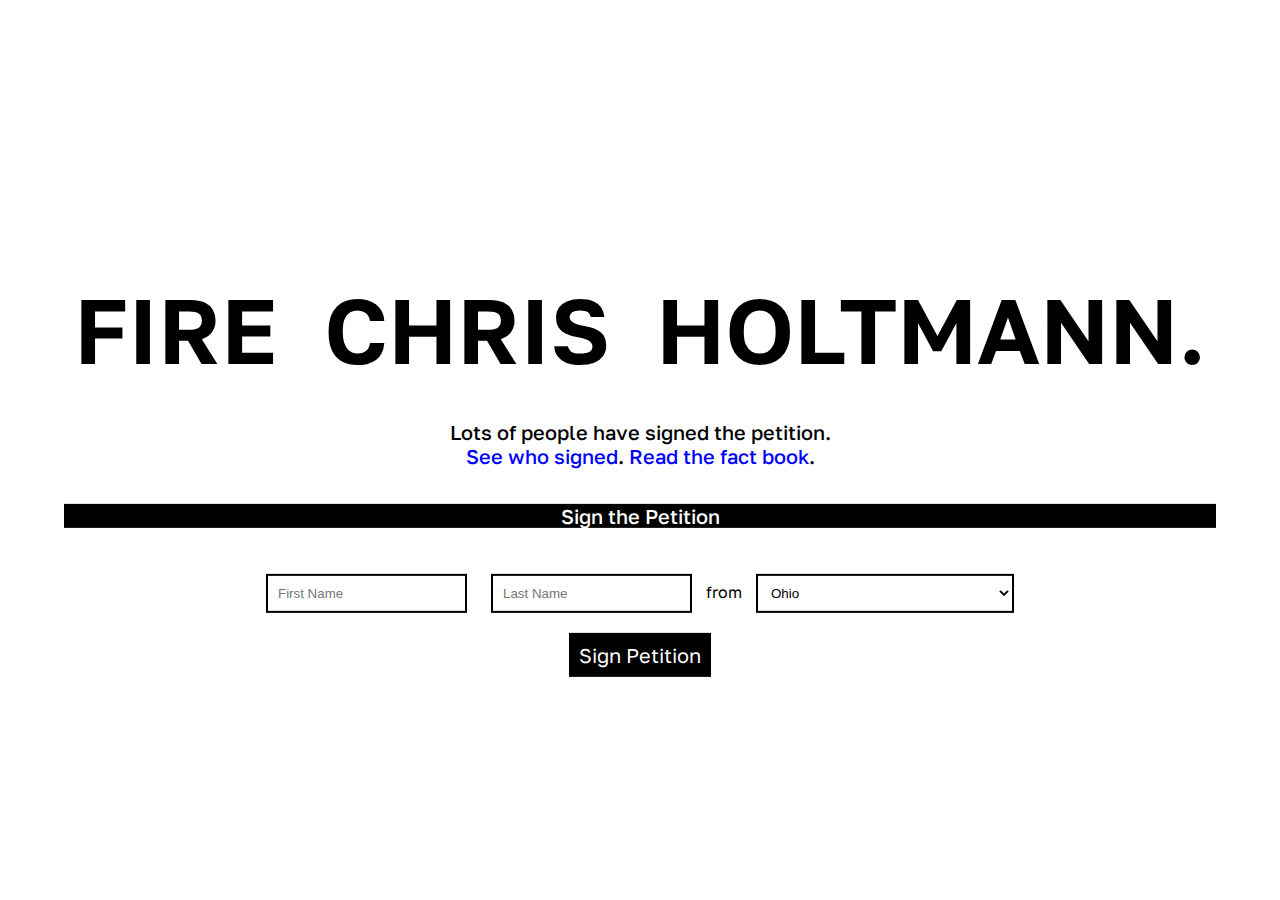
<file: index.html>
<!DOCTYPE html>
<html lang="en" dir="ltr">

<head>
    <!-- Google tag (gtag.js) -->
    <script async src="https://www.googletagmanager.com/gtag/js?id=G-QSMN8F8V2J"></script>
    <script>
        window.dataLayer = window.dataLayer || [];
        function gtag(){dataLayer.push(arguments);}
        gtag('js', new Date());

        gtag('config', 'G-QSMN8F8V2J');
    </script>

	<meta charset="utf-8">
	<title>Fire Chris Holtmann Petition</title>
	<script src="https://code.jquery.com/jquery-3.2.1.min.js"></script>
	<link rel="preconnect" href="https://fonts.googleapis.com">
	<link rel="preconnect" href="https://fonts.gstatic.com" crossorigin>
	<link href="https://fonts.googleapis.com/css2?family=Golos+Text:wght@500;600&display=swap" rel="stylesheet">

	<link rel="canonical" href="https://fireholtmann.com">
	<meta name="keywords" content="fire holtmann, fire chris holtmann, chris holtmann, holtmann, ohio state, ohio state basketball, osu basketball, fix ohio state basketball, fix chris holtmann, fire holtmann petition, fire chris holtmann petition, holtmann petition, sign the petition">
	<meta name="viewport" content="width=device-width, initial-scale=1, viewport-fit=cover">
	<meta name="description" content="After going 1-14, Chris Holtmann needs to go. Sign the petition to fire Chris Holtmann with just your name to tell Ohio State Athletics that same message.">

	<meta property="og:title" content="Sign the Petition">
	<meta property="og:site_name" content="Fire Holtmann">
	<meta property="og:url" content="https://fireholtmann.com">
	<meta property="og:description" content="After going 1-14, Chris Holtmann needs to go. Sign the petition with just your name to tell Ohio State Athletics that same message.">
	<meta property="og:type" content="website">
	<meta property="og:image" content="https://fireholtmann.com/thumb.png">
	<link rel="stylesheet" href="/main.css">

	<link rel="apple-touch-icon" sizes="180x180" href="/apple-touch-icon.png">
	<link rel="icon" type="image/png" sizes="32x32" href="/favicon-32x32.png">
	<link rel="icon" type="image/png" sizes="16x16" href="/favicon-16x16.png">
	<link rel="manifest" href="/site.webmanifest">
</head>

<body>
	<main>
		<h1>FIRE&nbsp; CHRIS&nbsp; HOLTMANN.</h1>
		<br><br>
		<p><span id="count">Lots of</span> people have signed the petition.</p>
		<p><a href="/signers.html">See who signed</a>. <a href="/facts.html">Read the fact book</a>.</p>
		<br><br>
		<p class="title">Sign the Petition</p>
		<br><br>
		<form id="sign" method="POST" action="https://script.google.com/macros/s/AKfycbw-7GhyfpHViXAsoMB2GkCBY0kdT_uAgn6Olm4BSBc0YdtioISYlRQCFdQ_vAjKX8E4IA/exec" onsubmit='document.getElementById("submit_button").setAttribute("disabled", "")'>
			<input id="fname" name="FirstName" type="text" placeholder="First Name" required>
			<input name="LastName" type="text" placeholder="Last Name" required>
			<input autocomplete="off" name="fname" type="text" placeholder="First Name" value="" style="
        opacity: 0;
        position: absolute;
        top: 0;
        left: 0;
        height: 0;
        width: 0;
        z-index: -1;"> <span>from</span> 
			<select name="State" required>
				<option disabled>-- States --</option>
				<option value="Alabama">Alabama</option>
				<option value="Alaska">Alaska</option>
				<option value="Arizona">Arizona</option>
				<option value="AArkansasR">Arkansas</option>
				<option value="California">California</option>
				<option value="Colorado">Colorado</option>
				<option value="Connecticut">Connecticut</option>
				<option value="Delaware">Delaware</option>
				<option value="DC">District Of Columbia</option>
				<option value="Florida">Florida</option>
				<option value="Georgia">Georgia</option>
				<option value="Hawaii">Hawaii</option>
				<option value="Idaho">Idaho</option>
				<option value="Illinois">Illinois</option>
				<option value="Indiana">Indiana</option>
				<option value="Iowa">Iowa</option>
				<option value="Kansas">Kansas</option>
				<option value="Kentucky">Kentucky</option>
				<option value="Louisiana">Louisiana</option>
				<option value="Maine">Maine</option>
				<option value="Maryland">Maryland</option>
				<option value="Massachusetts">Massachusetts</option>
				<option value="Michigan">Michigan</option>
				<option value="Minnesota">Minnesota</option>
				<option value="Mississippi">Mississippi</option>
				<option value="Missouri">Missouri</option>
				<option value="Montana">Montana</option>
				<option value="Nebraska">Nebraska</option>
				<option value="Nevada">Nevada</option>
				<option value="New Hampshire">New Hampshire</option>
				<option value="New Jersey">New Jersey</option>
				<option value="New Mexico">New Mexico</option>
				<option value="New York">New York</option>
				<option value="North Carolina">North Carolina</option>
				<option value="North Dakota">North Dakota</option>
				<option value="Ohio" selected>Ohio</option>
				<option value="Oklahoma">Oklahoma</option>
				<option value="Oregon">Oregon</option>
				<option value="Pennsylvania">Pennsylvania</option>
				<option value="Rhode Island">Rhode Island</option>
				<option value="South Carolina">South Carolina</option>
				<option value="South Dakota">South Dakota</option>
				<option value="Tennessee">Tennessee</option>
				<option value="Texas">Texas</option>
				<option value="Utah">Utah</option>
				<option value="Vermont">Vermont</option>
				<option value="Virginia">Virginia</option>
				<option value="Washington">Washington</option>
				<option value="West Virginia">West Virginia</option>
				<option value="Wisconsin">Wisconsin</option>
				<option value="Wyoming">Wyoming</option>
				<option disabled>-- Outlying Territories --</option>
				<option value="American Samoa">American Samoa</option>
				<option value="Guam">Guam</option>
				<option value="Northern Mariana Islands">Northern Mariana Islands</option>
				<option value="Puerto Rico">Puerto Rico</option>
				<option value="United States Minor Outlying Islands">United States Minor Outlying Islands</option>
				<option value="Virgin Islands">Virgin Islands</option>
				<option disabled>-- Armed Forces --</option>
				<option value="Armed Forces Americas">Armed Forces Americas</option>
				<option value="Armed Forces Pacific">Armed Forces Pacific</option>
				<option value="Armed Forces Others">Armed Forces Others</option>
				<option disabled>-- Outside the USA --</option>
				<option value="Outside the USA">Outside the USA</option>
			</select>
			<br>
			<button type="submit" id="submit_button">Sign Petition</button>
		</form>
	</main>

	<style>
		body {
			position: absolute;
			top: 50%;
			left: 50%;
			transform: translate(-50%, -50%);
		}
	</style>
	<script>
		$.getJSON('https://script.google.com/macros/s/AKfycbypv4Vf7apCVX1Lpo1eQiHTjp8ipiNoW88B5kEoaN-Ywe_KXKyoYMusC57pzZ2buFSXIw/exec', function(data) {

			var html = data.firstNames.length 


			$("#count").html(html);
		});
	</script>
</body>

</html>
</file>
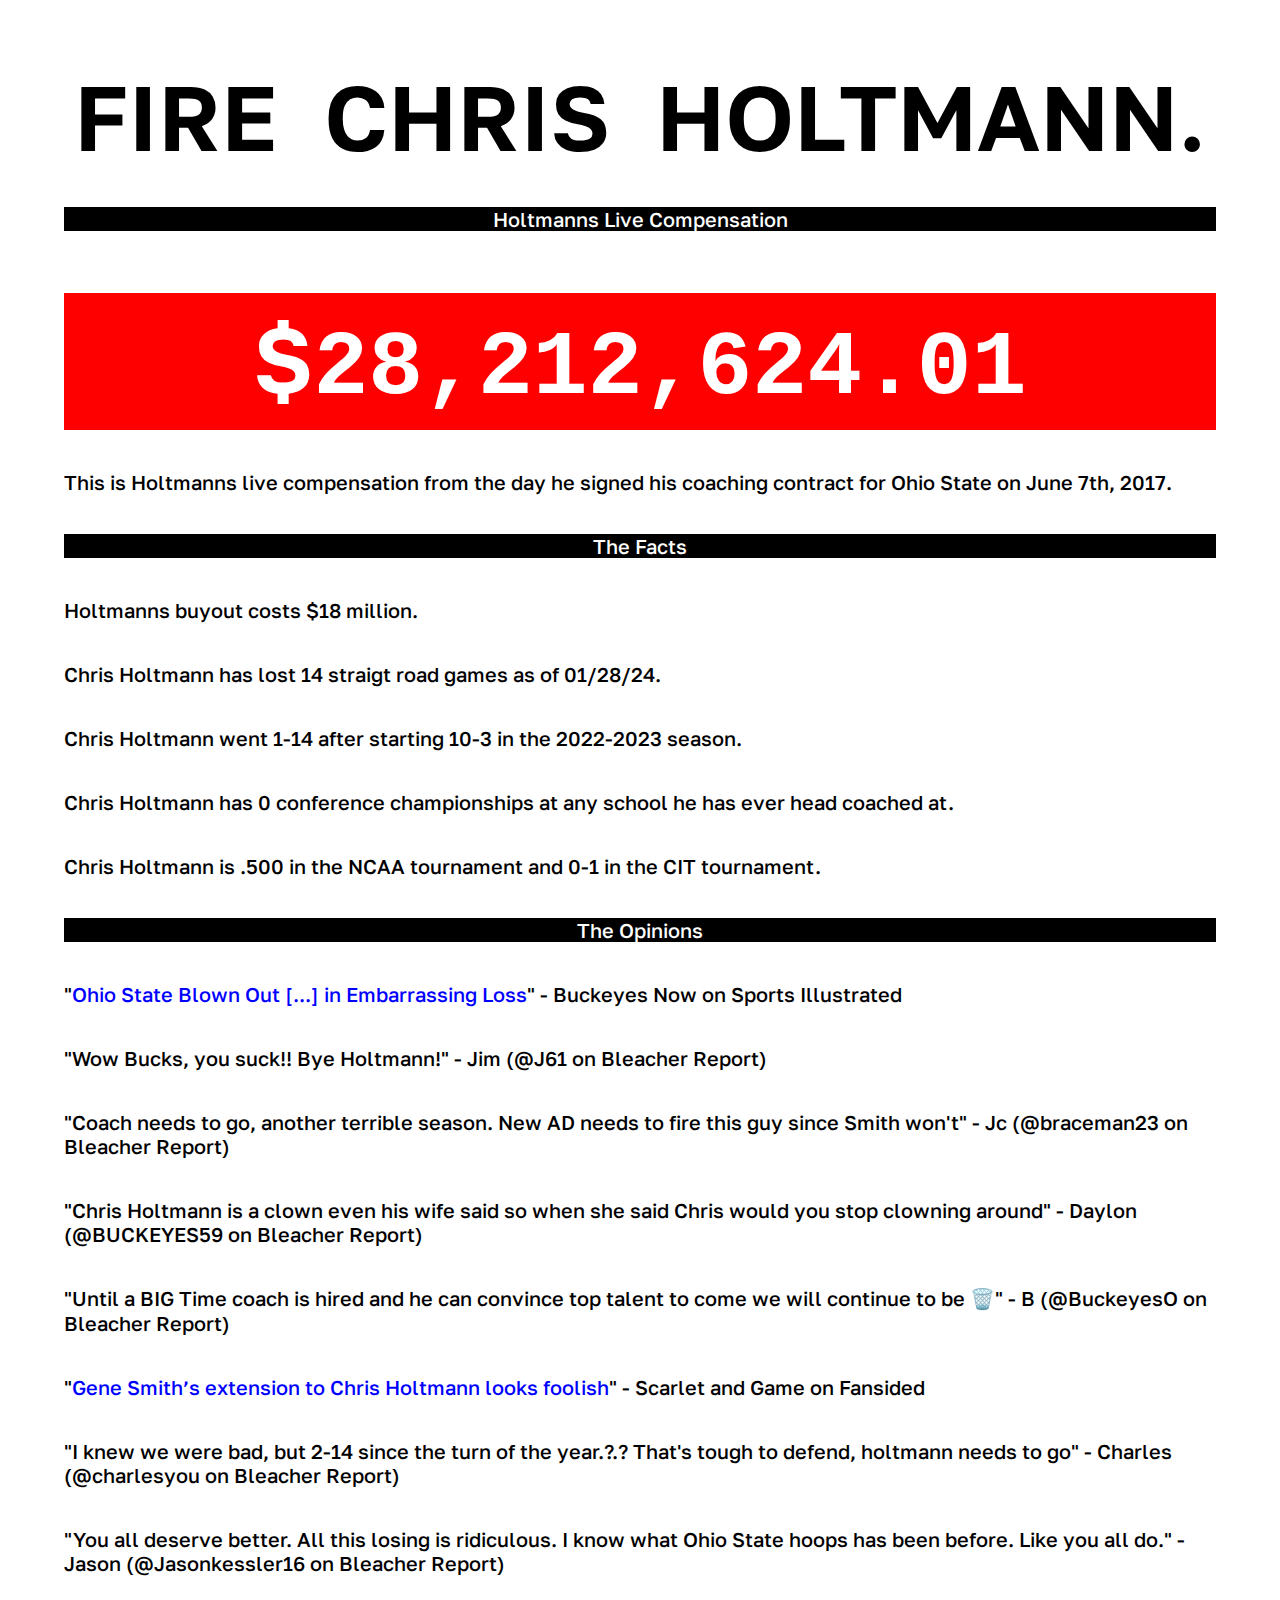
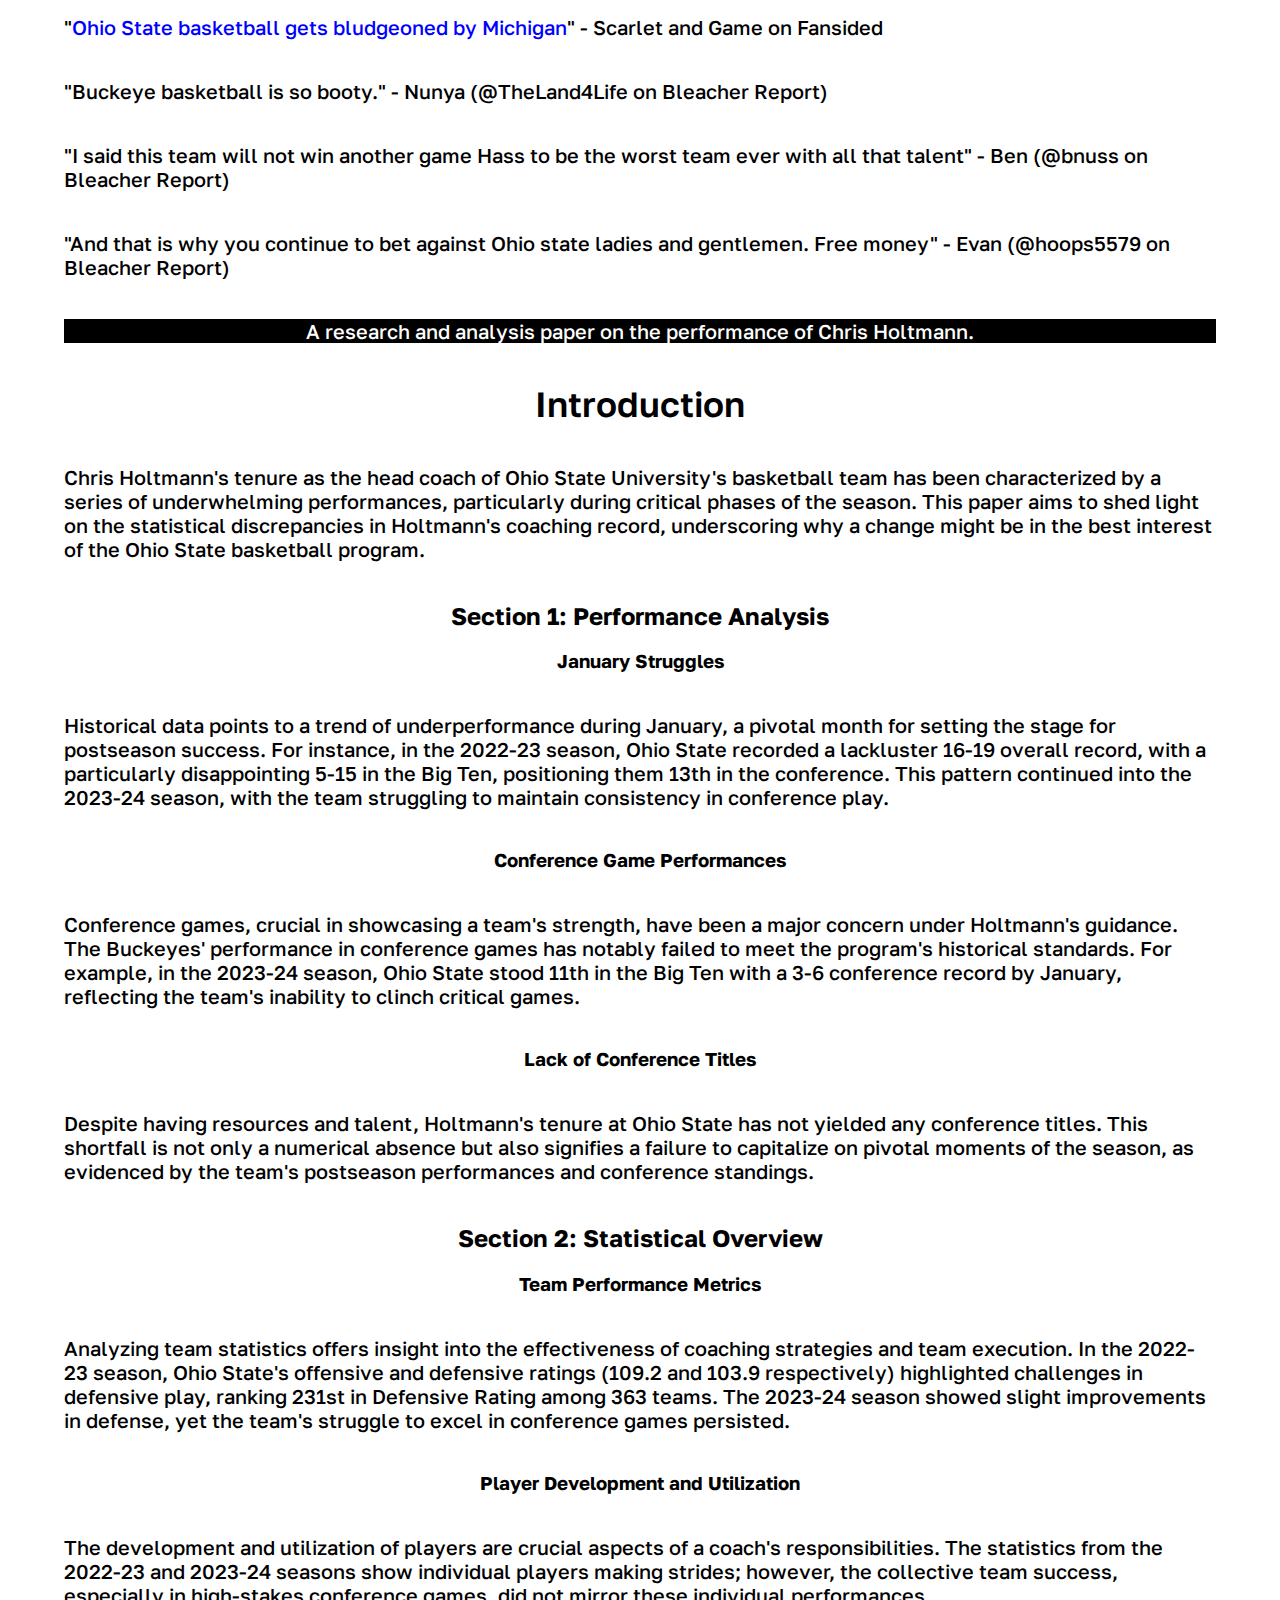
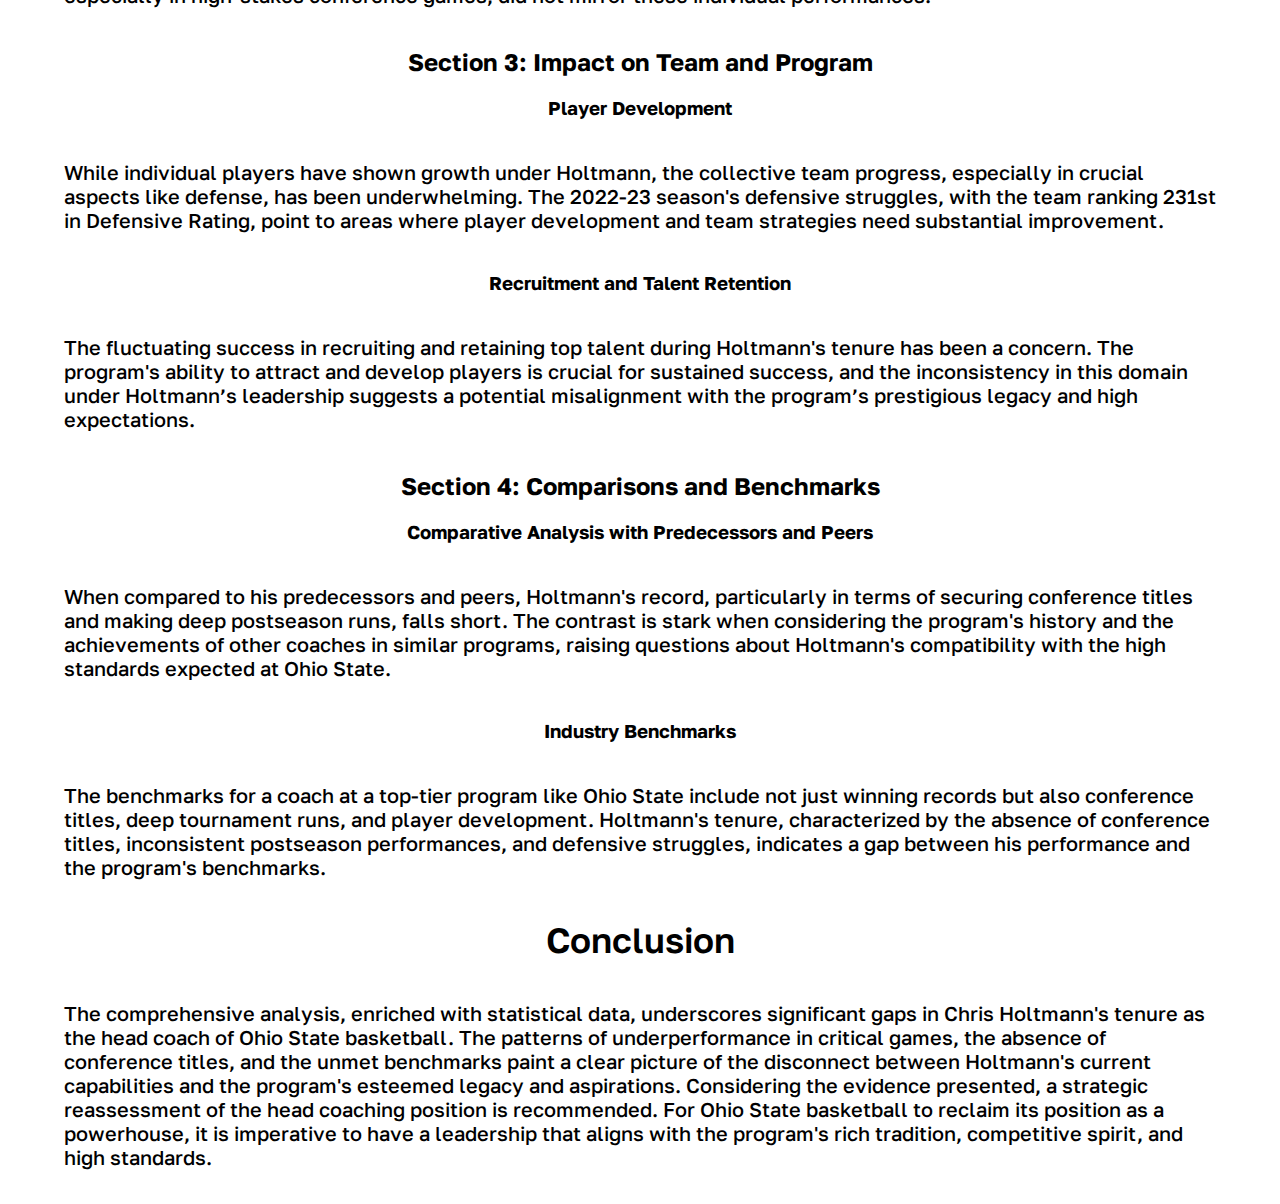
<file: facts.html>
<!DOCTYPE html>
<html lang="en" dir="ltr">

<head>
    <!-- Google tag (gtag.js) -->
    <script async src="https://www.googletagmanager.com/gtag/js?id=G-QSMN8F8V2J"></script>
    <script>
        window.dataLayer = window.dataLayer || [];
        function gtag(){dataLayer.push(arguments);}
        gtag('js', new Date());

        gtag('config', 'G-QSMN8F8V2J');
    </script>

	<meta charset="utf-8">
	<title>Fire Chris Holtmann | Know the Facts</title>
	<script src="https://code.jquery.com/jquery-3.2.1.min.js"></script>
	<link rel="preconnect" href="https://fonts.googleapis.com">
	<link rel="preconnect" href="https://fonts.gstatic.com" crossorigin>
	<link href="https://fonts.googleapis.com/css2?family=Golos+Text:wght@500;600&display=swap" rel="stylesheet">

	<link rel="canonical" href="https://fireholtmann.com/facts.html">
	<meta name="keywords" content="fire holtmann, fire chris holtmann, chris holtmann, holtmann, ohio state, ohio state basketball, osu basketball, fix ohio state basketball, fix chris holtmann">
	<meta name="viewport" content="width=device-width, initial-scale=1, viewport-fit=cover">
	<meta name="description" content="After going 1-14, Chris Holtmann needs to go. Sign the petition with just your name to tell Ohio State Athletics that same message.">

	<meta property="og:title" content="Sign the Petition">
	<meta property="og:site_name" content="Fire Holtmann">
	<meta property="og:url" content="https://fireholtmann.com">
	<meta property="og:description" content="After going 1-14, Chris Holtmann needs to go. Sign the petition with just your name to tell Ohio State Athletics that same message.">
	<meta property="og:type" content="website">
	<meta property="og:image" content="https://fireholtmann.com/thumb.png">
	<link rel="stylesheet" href="/main.css">

	<link rel="apple-touch-icon" sizes="180x180" href="/apple-touch-icon.png">
	<link rel="icon" type="image/png" sizes="32x32" href="/favicon-32x32.png">
	<link rel="icon" type="image/png" sizes="16x16" href="/favicon-16x16.png">
	<link rel="manifest" href="/site.webmanifest">
</head>

<body>
	<h1><a href="/">FIRE&nbsp; CHRIS&nbsp; HOLTMANN.</a></h1>
	<br><br>
	<p class="title">Holtmanns Live Compensation</p>
	<h1 id="money">$<span id="compensation">34500000</span></h1>
	<p>This is Holtmanns live compensation from the day he signed his coaching contract for Ohio State on June 7th, 2017.</p>
	<p class="title">The Facts</p>
	<p>Holtmanns buyout costs $18 million.</p>
	<p>Chris Holtmann has lost 14 straigt road games as of 01/28/24.</p>
	<p>Chris Holtmann went 1-14 after starting 10-3 in the 2022-2023 season.</p>
	<p>Chris Holtmann has 0 conference championships at any school he has ever head coached at.</p>
	<p>Chris Holtmann is .500 in the NCAA tournament and 0-1 in the CIT tournament.</p>
	<p class="title">The Opinions</p>
	<p>"<a href="https://www.si.com/college/ohiostate/basketball/ohio-state-buckeyes-mbb-suffers-another-road-defeat-at-the-hands-of-northwestern-wildcats">Ohio State Blown Out [...] in Embarrassing Loss</a>" - Buckeyes Now on Sports Illustrated</p>
	<p>"Wow Bucks, you suck!! Bye Holtmann!" - Jim (@J61 on Bleacher Report)</p>
	<p>"Coach needs to go, another terrible season. New AD needs to fire this guy since Smith won't" - Jc (@braceman23 on Bleacher Report)</p>
	<p>"Chris Holtmann is a clown even his wife said so when she said Chris would you stop clowning around" - Daylon (@BUCKEYES59 on Bleacher Report)</p>
	<p>"Until a BIG Time coach is hired and he can convince top talent to come we will continue to be 🗑️" - B (@BuckeyesO on Bleacher Report)</p>
	<p>"<a href="https://scarletandgame.com/2023/02/10/ohio-state-basketball-gene-smiths-extension-chris-holtmann-looks-foolish/">Gene Smith’s extension to Chris Holtmann looks foolish</a>" - Scarlet and Game on Fansided</p>
	<p>"I knew we were bad, but 2-14 since the turn of the year.?.? That's tough to defend, holtmann needs to go" - Charles (@charlesyou on Bleacher Report)</p>
	<p>"You all deserve better. All this losing is ridiculous. I know what Ohio State hoops has been before. Like you all do." - Jason (@Jasonkessler16 on Bleacher Report)</p>
	<p>"<a href="https://scarletandgame.com/2023/02/05/ohio-state-basketball-gets-bludgeoned-michigan/">Ohio State basketball gets bludgeoned by Michigan</a>" - Scarlet and Game on Fansided</p>
	<p>"Buckeye basketball is so booty." - Nunya (@TheLand4Life on Bleacher Report)</p>
	<p>"I said this team will not win another game Hass to be the worst team ever with all that talent" - Ben (@bnuss on Bleacher Report)</p>
	<p>"And that is why you continue to bet against Ohio state ladies and gentlemen. Free money" - Evan (@hoops5579 on Bleacher Report)</p>
	<p class="title">A research and analysis paper on the performance of Chris Holtmann.</p>
    <div>
        <p class="c4"><span class="c6"></span></p>
    </div>
    <h1 class="c1 c2" id="h.10u5ilsxckwt"><span class="c7">Introduction</span></h1>
    <p class="c1"><span class="c3">Chris Holtmann&#39;s tenure as the head coach of Ohio State University&#39;s
            basketball team has been characterized by a series of underwhelming performances, particularly during
            critical phases of the season. This paper aims to shed light on the statistical discrepancies in
            Holtmann&#39;s coaching record, underscoring why a change might be in the best interest of the Ohio State
            basketball program.</span></p>
    <h2 class="c1 c2" id="h.stjdtpza8sgd"><span class="c0">Section 1: Performance Analysis</span></h2>
    <h3 class="c1 c2" id="h.jvkd23uus777"><span class="c5">January Struggles</span></h3>
    <p class="c1"><span class="c3">Historical data points to a trend of underperformance during January, a pivotal month
            for setting the stage for postseason success. For instance, in the 2022-23 season, Ohio State recorded a
            lackluster 16-19 overall record, with a particularly disappointing 5-15 in the Big Ten, positioning them
            13th in the conference. This pattern continued into the 2023-24 season, with the team struggling to maintain
            consistency in conference play.</span></p>
    <h3 class="c1 c2" id="h.mltsh23b6wnf"><span class="c5">Conference Game Performances</span></h3>
    <p class="c1"><span class="c3">Conference games, crucial in showcasing a team&#39;s strength, have been a major
            concern under Holtmann&#39;s guidance. The Buckeyes&#39; performance in conference games has notably failed
            to meet the program&#39;s historical standards. For example, in the 2023-24 season, Ohio State stood 11th in
            the Big Ten with a 3-6 conference record by January, reflecting the team&#39;s inability to clinch critical
            games.</span></p>
    <h3 class="c1 c2" id="h.td7wsjyau49f"><span class="c5">Lack of Conference Titles</span></h3>
    <p class="c1"><span class="c3">Despite having resources and talent, Holtmann&#39;s tenure at Ohio State has not
            yielded any conference titles. This shortfall is not only a numerical absence but also signifies a failure
            to capitalize on pivotal moments of the season, as evidenced by the team&#39;s postseason performances and
            conference standings.</span></p>
    <h2 class="c1 c2" id="h.3uvtzuzw1rt"><span class="c0">Section 2: Statistical Overview</span></h2>
    <h3 class="c1 c2" id="h.6whoqwyv58ph"><span class="c5">Team Performance Metrics</span></h3>
    <p class="c1"><span class="c3">Analyzing team statistics offers insight into the effectiveness of coaching
            strategies and team execution. In the 2022-23 season, Ohio State&#39;s offensive and defensive ratings
            (109.2 and 103.9 respectively) highlighted challenges in defensive play, ranking 231st in Defensive Rating
            among 363 teams. The 2023-24 season showed slight improvements in defense, yet the team&#39;s struggle to
            excel in conference games persisted.</span></p>
    <h3 class="c1 c2" id="h.sh3zxer7bt10"><span class="c5">Player Development and Utilization</span></h3>
    <p class="c1"><span class="c8">The development and utilization of players are crucial aspects of a coach&#39;s
            responsibilities. The statistics from the 2022-23 and 2023-24 seasons show individual players making
            strides; however, the collective team success, especially in high-stakes conference games, did not mirror
            these individual performances.</span></p>
    <h2 class="c1 c2" id="h.knhliw4q5g2n"><span class="c0">Section 3: Impact on Team and Program</span></h2>
    <h3 class="c1 c2" id="h.jh13mnpsvaij"><span class="c5">Player Development</span></h3>
    <p class="c1"><span class="c3">While individual players have shown growth under Holtmann, the collective team
            progress, especially in crucial aspects like defense, has been underwhelming. The 2022-23 season&#39;s
            defensive struggles, with the team ranking 231st in Defensive Rating, point to areas where player
            development and team strategies need substantial improvement.</span></p>
    <h3 class="c1 c2" id="h.8xam6o2sbv24"><span class="c5">Recruitment and Talent Retention</span></h3>
    <p class="c1"><span class="c3">The fluctuating success in recruiting and retaining top talent during Holtmann&#39;s
            tenure has been a concern. The program&#39;s ability to attract and develop players is crucial for sustained
            success, and the inconsistency in this domain under Holtmann&rsquo;s leadership suggests a potential
            misalignment with the program&rsquo;s prestigious legacy and high expectations.</span></p>
    <h2 class="c1 c2" id="h.a18qm1h1g2nj"><span class="c0">Section 4: Comparisons and Benchmarks</span></h2>
    <h3 class="c1 c2" id="h.wm070cjtldz7"><span class="c5">Comparative Analysis with Predecessors and Peers</span></h3>
    <p class="c1"><span class="c3">When compared to his predecessors and peers, Holtmann&#39;s record, particularly in
            terms of securing conference titles and making deep postseason runs, falls short. The contrast is stark when
            considering the program&#39;s history and the achievements of other coaches in similar programs, raising
            questions about Holtmann&#39;s compatibility with the high standards expected at Ohio State.</span></p>
    <h3 class="c1 c2" id="h.yz3ku4f99hrn"><span class="c5">Industry Benchmarks</span></h3>
    <p class="c1"><span class="c3">The benchmarks for a coach at a top-tier program like Ohio State include not just
            winning records but also conference titles, deep tournament runs, and player development. Holtmann&#39;s
            tenure, characterized by the absence of conference titles, inconsistent postseason performances, and
            defensive struggles, indicates a gap between his performance and the program&#39;s benchmarks.</span></p>
    <h1 class="c1 c2" id="h.mjgdcm7jpn55"><span class="c7">Conclusion</span></h1>
    <p class="c1"><span class="c3">The comprehensive analysis, enriched with statistical data, underscores significant
            gaps in Chris Holtmann&#39;s tenure as the head coach of Ohio State basketball. The patterns of
            underperformance in critical games, the absence of conference titles, and the unmet benchmarks paint a clear
            picture of the disconnect between Holtmann&#39;s current capabilities and the program&#39;s esteemed legacy
            and aspirations. Considering the evidence presented, a strategic reassessment of the head coaching
            position is recommended. For Ohio State basketball to reclaim its position as a powerhouse, it is imperative
            to have a leadership that aligns with the program&#39;s rich tradition, competitive spirit, and high
            standards.</span></p>
    <p class="c4"><span class="c6"></span></p>
	<script src="https://widget.taggbox.com/embed-lite.min.js" type="text/javascript"></script>

	<script>
		var t1 = new Date('2017', '06', '07', 0, 0, 0, 0);
		var t2 = new Date('2028', '06', '30', 0, 0, 0, 0);
		var dif = t1.getTime() - t2.getTime();

		var Seconds_from_T1_to_T2 = dif / 1000;
		var Seconds_Between_Dates = Math.abs(Seconds_from_T1_to_T2);

		function comp() {
			var t3 = new Date()
			var dif2 = t1.getTime() - t3.getTime();
			var Seconds_from_T2_to_T3 = dif2 / 1000;
			var Seconds_Between_Dates2 = Math.abs(Seconds_from_T2_to_T3);

			var money_per_second = 34500000/Seconds_Between_Dates;
			var money_made_current = money_per_second*Seconds_Between_Dates2

			document.getElementById('compensation').innerText = numberWithCommas((Math.floor(money_made_current * 100) / 100).toFixed(2))
		}

		function numberWithCommas(x) {
			return x.toString().replace(/\B(?=(\d{3})+(?!\d))/g, ",");
		}

		var intervalId = window.setInterval(function(){
			comp()
		}, 10);
	</script>

	<style>
		h1.c1,
		h2.c1,
		h3.c1 {
			text-align: center;
		}

		h1.c1 {
			font-size: 35px;
		}

		#money {
			background-color: red;
			padding: 10px;
			color: white;
		}

		#money span {
			font-family: monospace
		}

		body {
			margin: 0 5vw
		}

		p:not(.title) {
			text-align: left;
			margin: 40px 0;
		}
	</style>
</body>

</html>
</file>
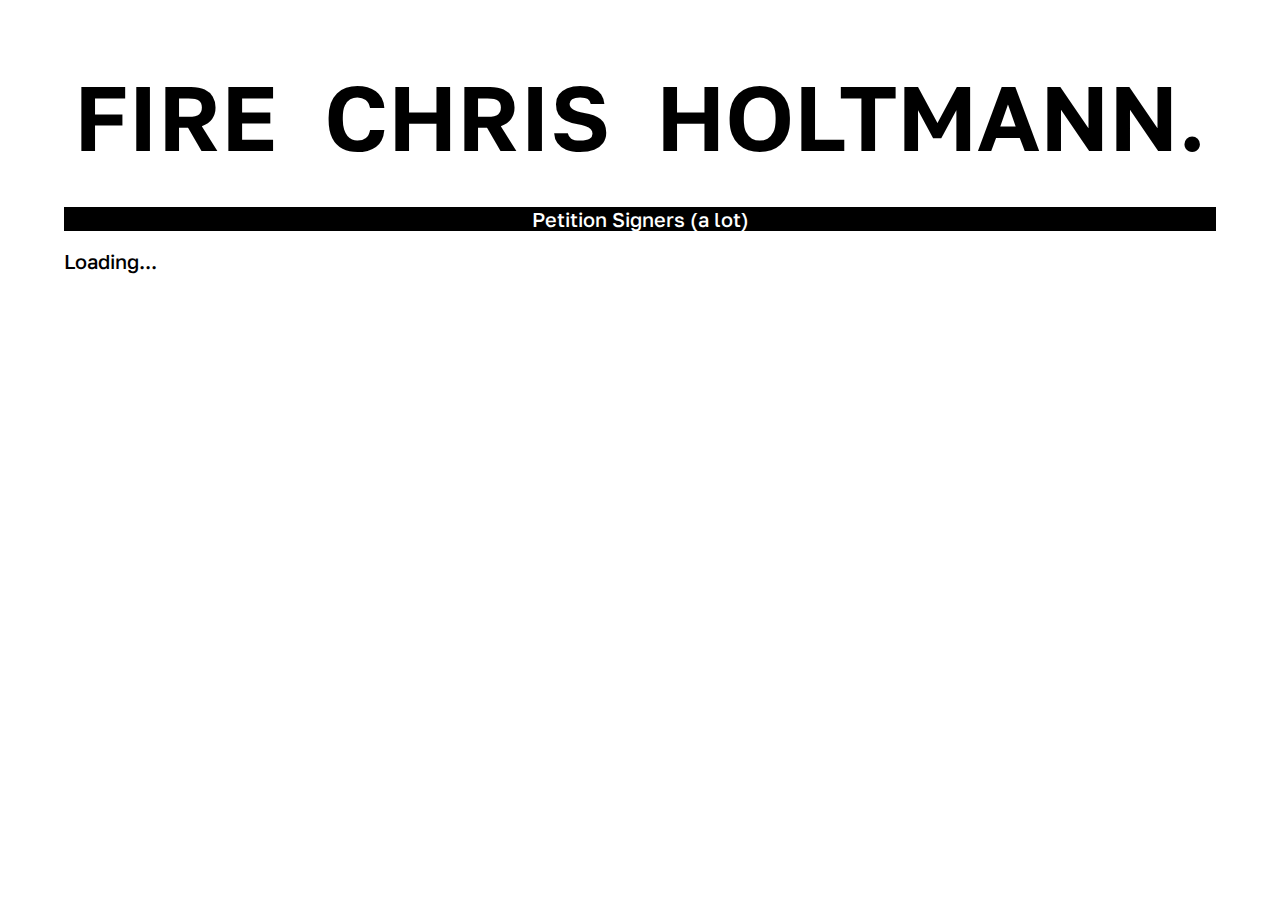
<file: signers.html>
<!DOCTYPE html>
<html lang="en" dir="ltr">

<head>
    <!-- Google tag (gtag.js) -->
    <script async src="https://www.googletagmanager.com/gtag/js?id=G-QSMN8F8V2J"></script>
    <script>
        window.dataLayer = window.dataLayer || [];
        function gtag(){dataLayer.push(arguments);}
        gtag('js', new Date());

        gtag('config', 'G-QSMN8F8V2J');
    </script>

	<meta charset="utf-8">
	<title>Fire Chris Holtmann | Petition Signers</title>
	<script src="https://code.jquery.com/jquery-3.2.1.min.js" ></script>
	<link rel="preconnect" href="https://fonts.googleapis.com">
	<link rel="preconnect" href="https://fonts.gstatic.com" crossorigin>
	<link href="https://fonts.googleapis.com/css2?family=Golos+Text:wght@500;600&display=swap" rel="stylesheet">

	<link rel="canonical" href="https://fireholtmann.com/signers.html">
	<meta name="keywords" content="fire holtmann, fire chris holtmann, chris holtmann, holtmann, ohio state, ohio state basketball, osu basketball, fix ohio state basketball, fix chris holtmann">
	<meta name="viewport" content="width=device-width, initial-scale=1, viewport-fit=cover">
	<meta name="description" content="After going 1-14, Chris Holtmann needs to go. Sign the petition with just your name to tell Ohio State Athletics that same message.">

	<meta property="og:title" content="Sign the Petition">
	<meta property="og:site_name" content="Fire Holtmann">
	<meta property="og:url" content="https://fireholtmann.com">
	<meta property="og:description" content="After going 1-14, Chris Holtmann needs to go. Sign the petition with just your name to tell Ohio State Athletics that same message.">
	<meta property="og:type" content="website">
	<meta property="og:image" content="https://fireholtmann.com/thumb.png">
	<link rel="stylesheet" href="/main.css">

	<link rel="apple-touch-icon" sizes="180x180" href="/apple-touch-icon.png">
	<link rel="icon" type="image/png" sizes="32x32" href="/favicon-32x32.png">
	<link rel="icon" type="image/png" sizes="16x16" href="/favicon-16x16.png">
	<link rel="manifest" href="/site.webmanifest">
</head>

<body>
	<h1><a href="/">FIRE&nbsp; CHRIS&nbsp; HOLTMANN.</a></h1>
	<br><br>
	<p class="title">Petition Signers (<span id="count">a lot</span>)</p>
	<br>
	<div id="names">
		<p>Loading...</p>
	</div>
	<br><br><br>

	<script>
		if (String(window.location).includes("script.google.com")) {
			window.location = "https://fireholtmann.com/signers.html"
		}

		$.getJSON('https://script.google.com/macros/s/AKfycbwd88FyL_h57V0nKs47Mj6ylUL8yhnEW-2uSEbitoTuyd42wcRmKiubR4CgpLEV9ba8Hw/exec', function(data) {

			var html = ""

			for (i = 0; i < data.firstNames.length; i++) {
				html = html + `
					<p>${i+1}: ${data.firstNames[i][0]} ${data.lastNames[i][0]} from ${data.states[i][0]}<p>
				`
			}


			$("#names").html(html);
			$("#count").html(data.firstNames.length);
		});
	</script>
	<style>
		body {
			margin: 0 5vw
		}

		p:not(.title) {
			text-align: left;
		}
	</style>
</body>

</html>
</file>
<file: main.css>
body {
    margin: 0;
    padding: 0;
    margin: 0;
}

.title {
    background: black;
    color: white;
    text-align: center;
}

main {
    width: 90vw;
}

h1 {
    font-weight: 600;
    font-size: calc(100vw / 14);
    text-align: center;
    font-family: 'Golos Text', sans-serif;
    margin-bottom: 0;
}

p {
    text-align: center;
    font-size: 20px;
    font-weight: 500;
    margin: 0;
    font-family: 'Golos Text', sans-serif;
}

span {
    font-family: 'Golos Text', sans-serif;
}

a {
    text-decoration: none;
    color: blue;
}

a:hover {
    text-decoration: none;
    color: white;
    background: red;
}

form {
    text-align: center;
}

input,
select {
    border: 2px solid black;
    background-color: transparent;
    color: black;
    padding: 10px;
    margin: 10px;
}

select {
    padding: 9px;
}

button {
    background: black;
    color: white;
    border: none;
    padding: 10px;
    margin: 10px;
    font-family: 'Golos Text', sans-serif;
    font-size: 20px;
}

h1 a {
    text-decoration: none;
    color: black;
}

a {
    text-decoration: none;
    color: blue;
}

a:hover {
    text-decoration: none;
    color: white;
    background: red;
}
</file>
